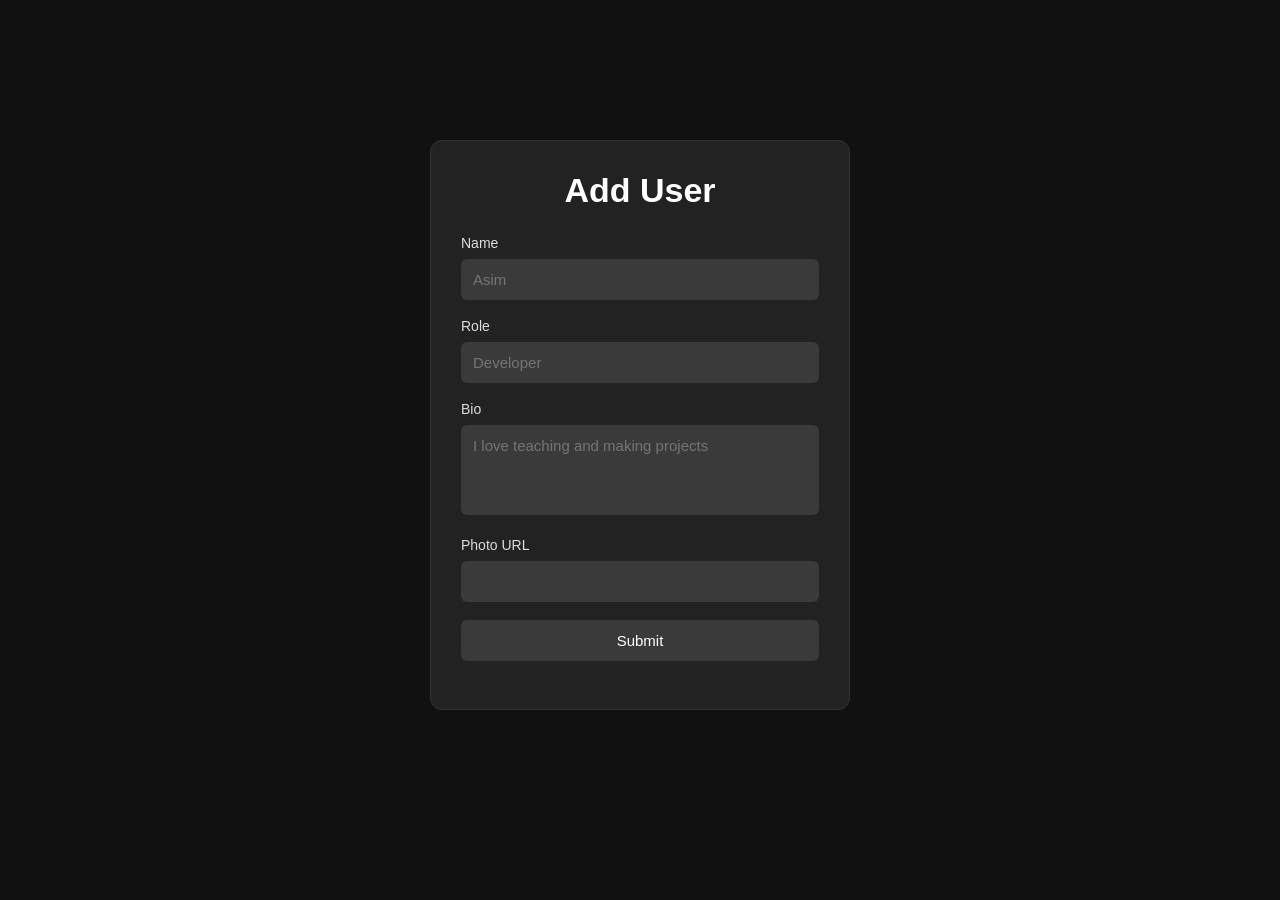
<file: Add User UI/index.html>
<!DOCTYPE html>
<html lang="en">

<head>
    <meta charset="UTF-8">
    <meta name="viewport" content="width=device-width, initial-scale=1.0">
    <title>Add User UI</title>
</head>
<style>
    * {
        margin: 0;
        padding: 0;
        box-sizing: border-box;
        font-family: Arial, Helvetica, sans-serif;
    }

    body {
        background: #111;
        color: white;
        display: flex;
        justify-content: center;
        align-items: center;
        min-height: 100vh;
        padding: 40px 20px;
    }

    .container {
        width: 100%;
        max-width: 1200px;
    }

    /* ---------- Form ---------- */

    .form {
        width: 420px;
        margin: 0 auto 50px;
        background: #222;
        padding: 30px;
        border-radius: 12px;
        border: 1px solid #333;
    }

    .form h1 {
        text-align: center;
        margin-bottom: 25px;
        font-size: 34px;
    }

    .input-group {
        margin-bottom: 18px;
    }

    .input-group label {
        display: block;
        margin-bottom: 8px;
        font-size: 14px;
        color: #ddd;
    }

    input,
    textarea {
        width: 100%;
        background: #3a3a3a;
        border: none;
        border-radius: 6px;
        padding: 12px;
        color: white;
        font-size: 15px;
        outline: none;
    }

    textarea {
        resize: none;
        height: 90px;
    }

    button {
        width: 100%;
        padding: 12px;
        margin-top: 10px;
        background: #2d2d2d;
        color: white;
        border: 1px solid #444;
        border-radius: 6px;
        cursor: pointer;
        transition: .3s;
    }

    button:hover {
        background: #444;
    }

    /* ---------- Cards ---------- */

    .card-container {
        display: flex;
        justify-content: center;
        gap: 30px;
        flex-wrap: wrap;
    }

    .card {
        width: 260px;
        background: #222;
        border: 1px solid #333;
        border-radius: 12px;
        text-align: center;
        padding: 25px 20px;
        transition: .3s;
    }

    .card:hover {
        transform: translateY(-6px);
    }

    .card img {
        width: 90px;
        height: 90px;
        border-radius: 50%;
        object-fit: cover;
        border: 4px solid #555;
        margin-bottom: 15px;
    }

    .card h2 {
        margin-bottom: 6px;
        font-size: 28px;
    }

    .card h4 {
        color: #bdbdbd;
        font-size: 15px;
        margin-bottom: 15px;
    }

    .card p {
        color: #d0d0d0;
        font-size: 14px;
        line-height: 1.6;
    }

    /* ---------- Responsive ---------- */

    @media(max-width:500px) {

        .form-box {
            width: 100%;
        }

        .card {
            width: 100%;
        }

    }
</style>

<body>

    <div class="container">

        <!-- Form -->
        <form class="form">

            <h1>Add User</h1>

            <div class="input-group">
                <label>Name</label>
                <input id="name" type="text" placeholder="Asim">
            </div>

            <div class="input-group">
                <label>Role</label>
                <input id="role" type="text" placeholder="Developer">
            </div>

            <div class="input-group">
                <label>Bio</label>
                <textarea id="bio" placeholder="I love teaching and making projects"></textarea>
            </div>

            <div class="input-group">
                <label>Photo URL</label>
                <input id="photo" type="text">
            </div>

            <div class="input-group">
                <input id="submit" type="submit">
            </div>


        </form>

        <!-- Cards -->
        <div class="card-container">

        </div>

    </div>


    <script src="script.js"></script>
</body>

</html>
</file>
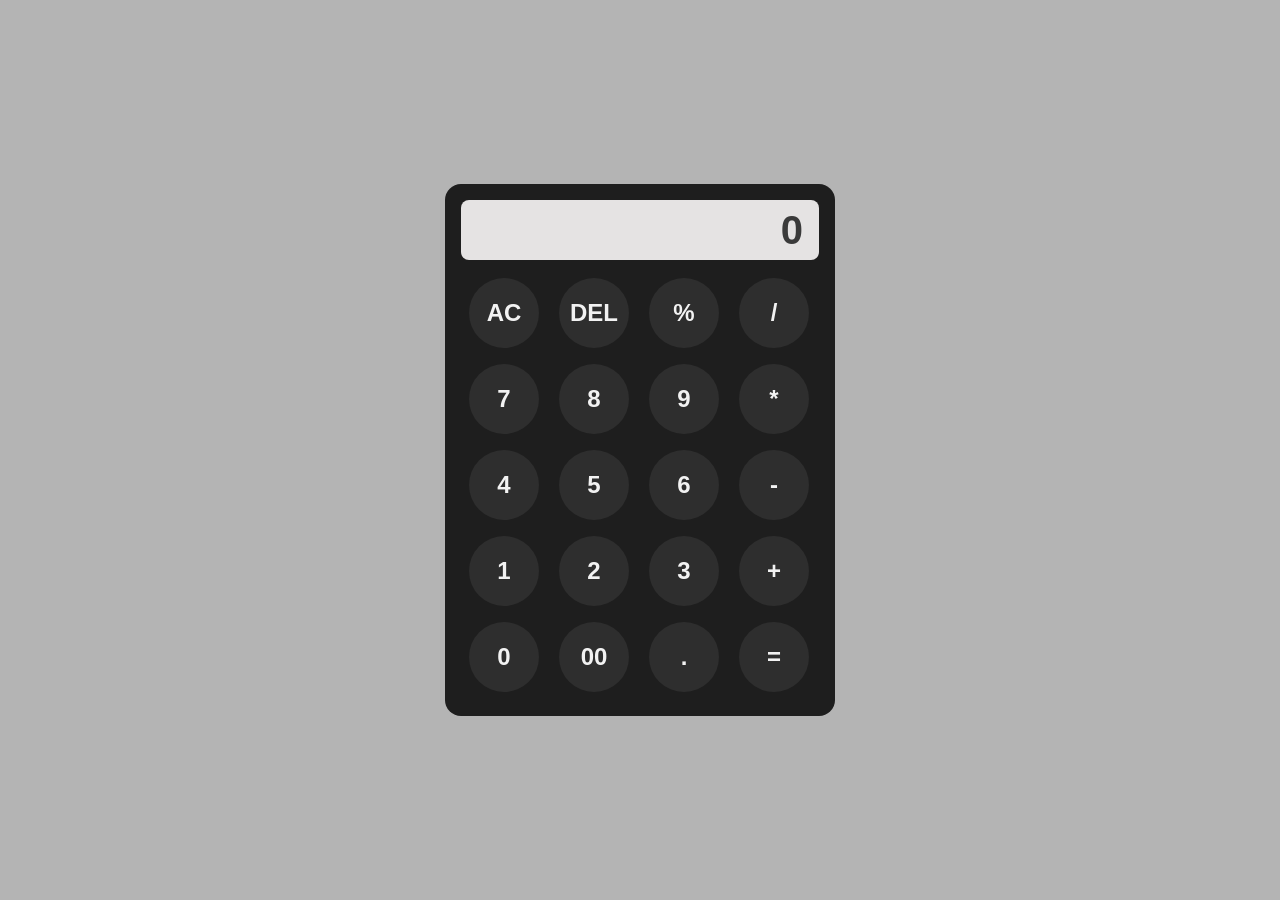
<file: Calculator/index.html>
<!DOCTYPE html>
<html lang="en">

<head>
    <meta charset="UTF-8">
    <meta name="viewport" content="width=device-width, initial-scale=1.0">
    <title>Calculator</title>
    <link rel="stylesheet" href="style.css">
</head>

<body>
    <div class="container">
        <div class="display">
            <input type="text" placeholder="0">
        </div>
        <div>
            <button class="operator">AC</button>
            <button class="operator">DEL</button>
            <button class="operator">%</button>
            <button class="operator">/</button>
        </div>

        <div>
            <button>7</button>
            <button>8</button>
            <button>9</button>
            <button class="operator">*</button>
        </div>

        <div>
            <button>4</button>
            <button>5</button>
            <button>6</button>
            <button class="operator">-</button>
        </div>
        <div>
            <button>1</button>
            <button>2</button>
            <button>3</button>
            <button class="operator">+</button>
        </div>
        <div>
            <button>0</button>
            <button>00</button>
            <button>.</button>
            <button class="operator">=</button>
        </div>
    </div>


    <script src="script.js"></script>
</body>

</html>
</file>
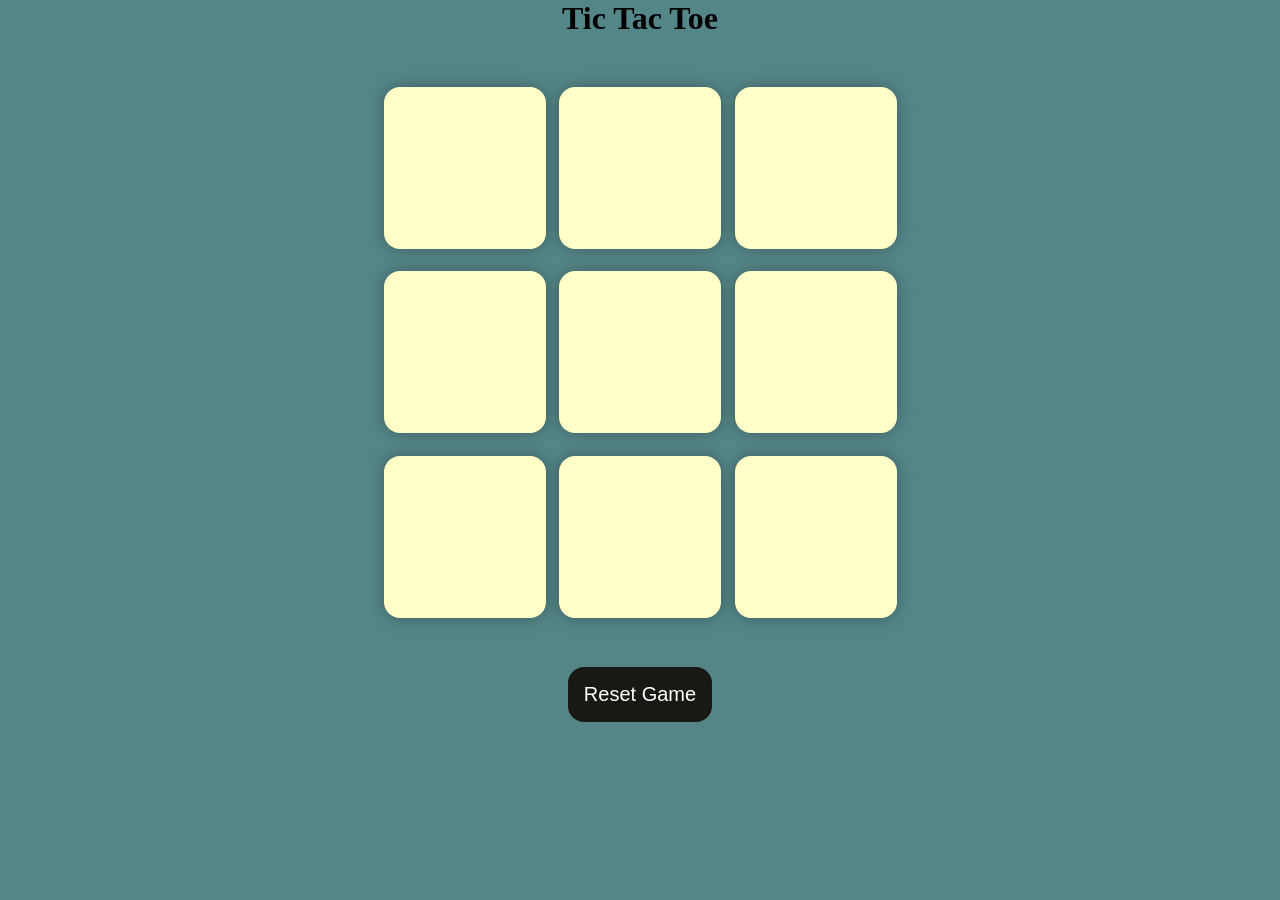
<file: Tic Tac Toe Game in JavaScript/index.html>
<!DOCTYPE html>
<html lang="en">
  <head>
    <meta charset="UTF-8" />
    <meta name="viewport" content="width=device-width, initial-scale=1.0" />
    <title>Tic-Tac-Toe Game</title>
    <link rel="stylesheet" href="style.css" />
  </head>
  <body>
    <div class="msg-container hide">
      <p id="msg">Winner</p>
      <button id="new-btn">New Game</button>
    </div>
    <main>
      <h1>Tic Tac Toe</h1>
      <div class="container">
        <div class="game">
          <button class="box"></button>
          <button class="box"></button>
          <button class="box"></button>
          <button class="box"></button>
          <button class="box"></button>
          <button class="box"></button>
          <button class="box"></button>
          <button class="box"></button>
          <button class="box"></button>
        </div>
      </div>
      <button id="reset-btn">Reset Game</button>
    </main>
    <script src="script.js"></script>
  </body>
</html>
</file>
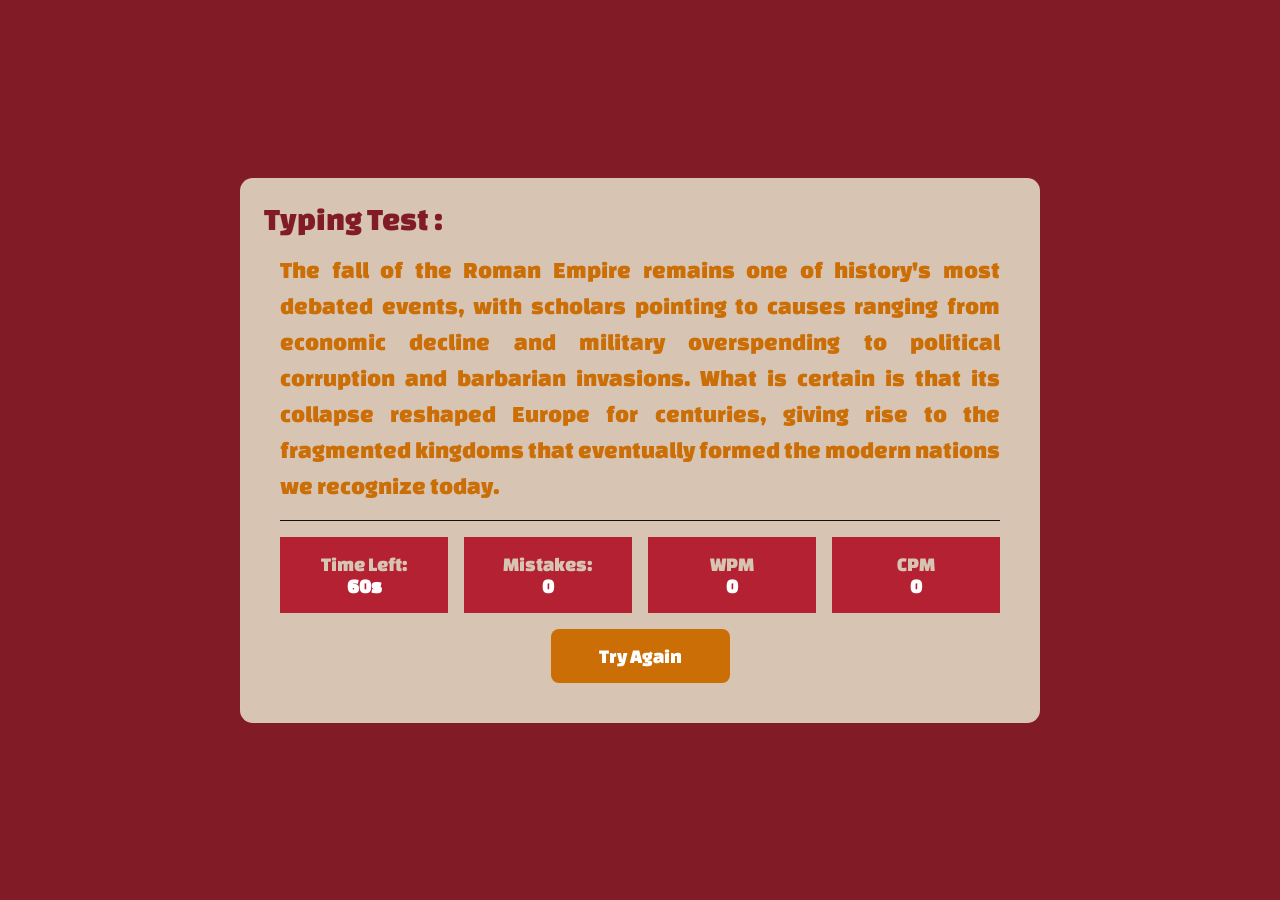
<file: Typing Speed Test Game/index.html>
<!DOCTYPE html>
<html lang="en">
<head>
    <meta charset="UTF-8">
    <meta name="viewport" content="width=device-width, initial-scale=1.0">
    <title>Typing Speed Test Game</title>
    <link rel="stylesheet" href="style.css">
</head>
<body>
    <div class="wrapper">
        <h1>Typing Test :</h1>
        <input type="text" class="input-field">
        <div class="content-box">
            <div class="typing-content">
                <p></p>
            </div>
            <div class="action-details">
                <ul>
                    <li class="time">
                        <p>Time Left:</p>
                        <span><b id="timeLeft">60s</b></span>
                    </li>
                    <li class="mistakes">
                        <p>Mistakes:</p>
                        <span><b id="mistakes">0</b></span>
                    </li>
                    <li class="wpm">
                        <p>WPM</p>
                        <span><b id="wpm">0</b></span>
                    </li>
                    <li class="cpm">
                        <p>CPM</p>
                        <span><b id="cpm">0</b></span>
                    </li>
                </ul>
                <button id="tryAgainBtn">Try Again</button>
            </div>
        </div>
    </div>

    <script src="paragraphs.js"></script>
    <script src="script.js"></script>
</body>
</html>
</file>
<file: Calculator/style.css>
* {
  margin: 0;
  padding: 0;
  box-sizing: border-box;
}

html,
body {
  height: 100vh;
  width: 100%;
  background-color: #B4B4B4;

  display: flex;
  justify-content: center;
  align-items: center;
}

.container {
  width: 390px;
  padding: 1rem;
  border-radius: 1rem;
  background-color: #1E1E1E;
}

.display input {
  height: 60px;
  width: 100%;
  padding: 0 1rem;
  text-align: right;
  font-size: 40px;
  font-weight: 600;
  border-radius: 0.5rem;
  border: none;
  margin-bottom: 10px;
  background-color: #e5e3e3;
  color: #1E1E1E;
}

.display input::placeholder {
  color: #3A3A3A;
  font-size: inherit;
}

.container button {
  height: 70px;
  width: 70px;
  font-size: 24px;
  font-weight: 600;
  border-radius: 12rem;
  margin: 8px;
  border: none;
  flex-wrap: wrap;
  background-color: #2E2E2E;
  color: #F2F2F2;
  cursor: pointer;
  transition: transform 0.1s ease, background-color 0.15s ease;
}

.operator {
  background-color: #3A3A3A;
  color: #FFB100;
}

.equals {
  background-color: #FFB100;
  color: #0F0F0F;
}

.clear,
.delete {
  background-color: #FF3B3B;
  color: #FFFFFF;
}

.container button:hover {
  transform: scale(0.97);
}

.container button:active {
  transform: scale(0.9);
}

.equals:hover {
  background-color: #E09E00;
}

.clear:hover,
.delete:hover {
  background-color: #E63333;
}
</file>
<file: Tic Tac Toe Game in JavaScript/style.css>
* {
  margin: 0;
  padding: 0;
}

body {
  background-color: #548687;
  text-align: center;
}

.container {
  height: 70vh;
  display: flex;

  justify-content: center;
  align-items: center;
}

.game {
  height: 60vmin;
  width: 60vmin;
  display: flex;
  flex-wrap: wrap;
  justify-content: center;
  align-items: center;
  gap: 1.5vmin;
}

.box {
  height: 18vmin;
  width: 18vmin;
  border-radius: 1rem;
  border: none;
  box-shadow: 0 0 1rem rgba(0, 0, 0, 0.3);
  font-size: 8vmin;
  color: #b0413e;
  background-color: #ffffc7;
}

#reset-btn {
  padding: 1rem;
  font-size: 1.25rem;
  background-color: #191913;
  color: #fff;
  border-radius: 1rem;
  border: none;
}

#new-btn {
  padding: 1rem;
  font-size: 1.25rem;
  background-color: #191913;
  color: #fff;
  border-radius: 1rem;
  border: none;
}

#msg {
  color: #ffffc7;
  font-size: 5vmin;
}

.msg-container {
  height: 100vmin;
  display: flex;
  justify-content: center;
  align-items: center;
  flex-direction: column;
  gap: 4rem;
}

.hide {
  display: none;
}
</file>
<file: Typing Speed Test Game/style.css>
@import url("https://fonts.googleapis.com/css2?family=Archivo+Black&family=Changa+One:ital@0;1&family=Montserrat:ital,wght@0,100..900;1,100..900&family=Noto+Sans:ital,wght@0,100..900;1,100..900&family=Outfit:wght@100..900&family=Poppins:ital,wght@0,100;0,200;0,300;0,400;0,500;0,600;0,700;0,800;0,900;1,100;1,200;1,300;1,400;1,500;1,600;1,700;1,800;1,900&display=swap");

:root {
  --primary-color: #811c27;
  --secondry-color: #d7c4b3;
  --text-color: #cb6e05;
  --white: #fff;
  --black: #111;
}

* {
  margin: 0;
  padding: 0;
  box-sizing: border-box;
  font-family: "Changa One", sans-serif;
}

html,
body {
  min-height: 100vh;
  width: 100%;
  background-color: var(--primary-color);
  display: flex;
  justify-content: center;
  align-items: center;
}

.wrapper {
  background-color: var(--secondry-color);
  color: var(--primary-color);
  margin: 2rem 0;
  width: 800px;
  max-width: 90vw;
  border-radius: 0.8rem;
  padding: 1.5rem;
}

.wrapper h1 {
  font-weight: 400;
}

.input-field{
    position: absolute;
    z-index: -999;
}

.content-box {
  padding: 1rem;
  border-radius: 0.8rem;
  color: var(--text-color);
}

.typing-content {
  font-size: 24px;
  line-height: 1.5;
  text-align: justify;
  border-bottom: 1px solid var(--black);
  padding-bottom: 1rem;
}

.typing-content p span{
    position: relative;
}

.typing-content p {
  font-weight: 400;
  color: var(--text-color);
}

.typing-content p span.correct{
    color: #56964F;
}

.typing-content p span.incorrect{
    background-color: #eca9b1;
    color: var(--primary-color);
}

.typing-content p span.active::before {
    content: "";
    position: absolute;
    left: 0;
    bottom: 0;
    opacity: 0;
    height: 6px;
    margin-bottom: -6px;
    width: 100%;
    background-color: var(--primary-color);
    animation: blink 1s ease-in-out infinite;
}

@keyframes blink {
    50%{
        opacity: 1;
    }
}

.action-details {
  display: flex;
  flex-direction: column;
  align-items: center;
  padding-top: 1rem;
  gap: 1rem;
}

.action-details ul {
  display: flex;
  justify-content: center;
  flex-wrap: wrap;
  gap: 1rem;
  width: 100%;
  list-style: none;
}

.action-details ul li {
  flex: 1;
  display: flex;
  flex-direction: column;
  justify-content: center;
  align-items: center;
  padding-right: 1rem;
}

.action-details ul li {
  background-color: #b42132;
  color: var(--secondry-color);
  padding: 1rem;
}

.action-details ul li p {
  font-size: 20px;
}

.action-details ul li span b {
  font-size: 20px;
  color: var(--white);
}

.action-details button {
  padding: 1rem 3rem;
  border: none;
  outline: none;
  border-radius: 0.5rem;
  background-color: var(--text-color);
  color: var(--white);
  font-size: 20px;
  font-weight: 500;
  cursor: pointer;
  transition: all 0.05s ease-in-out;
}

.action-details button:hover {
  background-color: #c06803;
  scale: 0.97;
}
</file>
